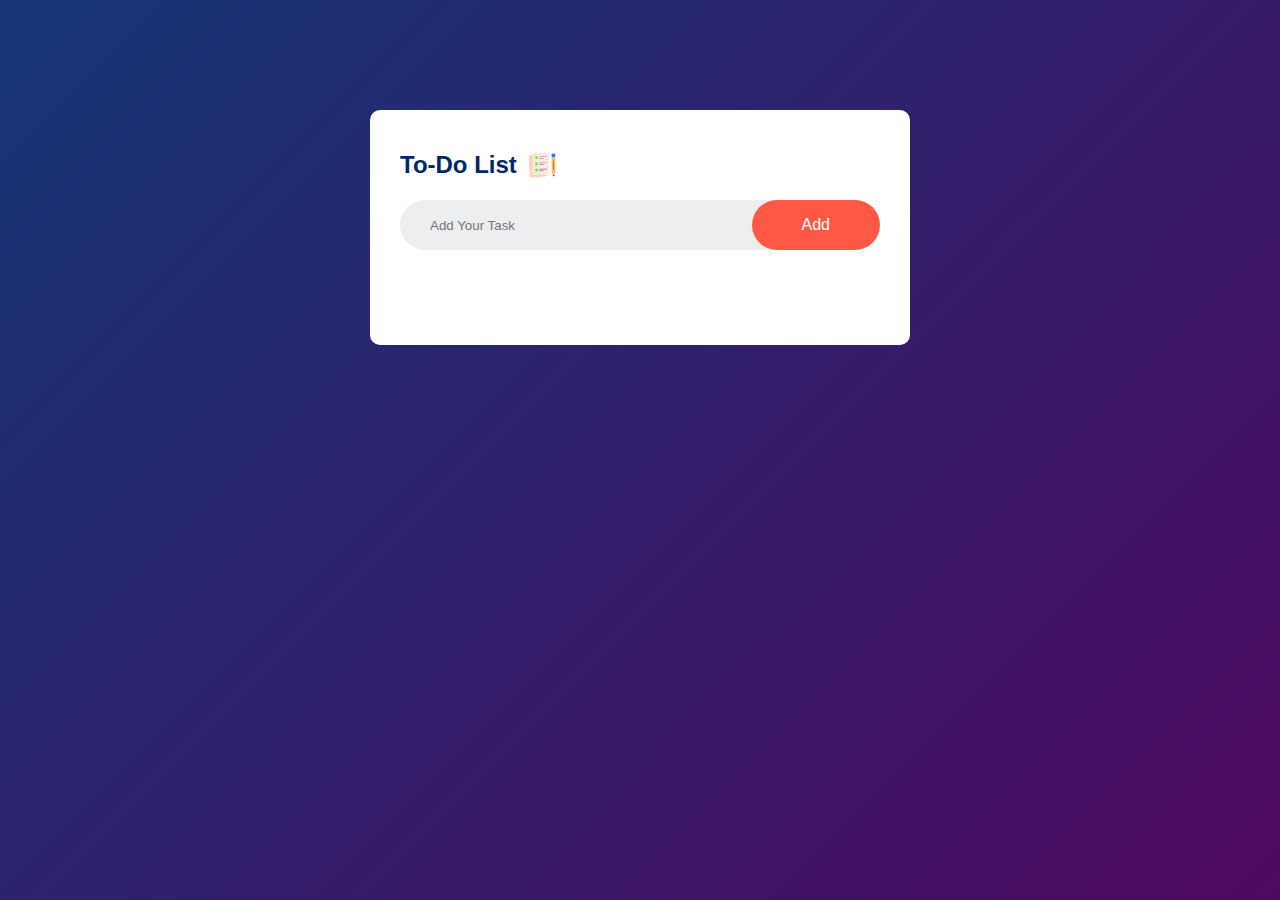
<file: To-Do List/index.html>
<!DOCTYPE html>
<html lang="en">
<head>
    <meta charset="UTF-8">
    <meta name="viewport" content="width=device-width, initial-scale=1.0">
    <title>To-Do List App</title>
    <link rel="stylesheet" href="style.css">
</head>
<body>
  <div class="container">
    <div class="todo-app">
        <h2>To-Do List <img src="images/icon.png"> </h2>
        <div class="row">
            <input type="text" id="input-box" placeholder="Add Your Task">
            <button onclick="addTask()">Add</button>
        </div>
        <ul id="list-container">
            <!-- <li class="checked">Task 1</li>
            <li>Task 2</li>
            <li>Task 3</li> -->

        </ul>
    </div>
  </div>  
  <script src="script.js"></script>
</body>
</html>
</file>
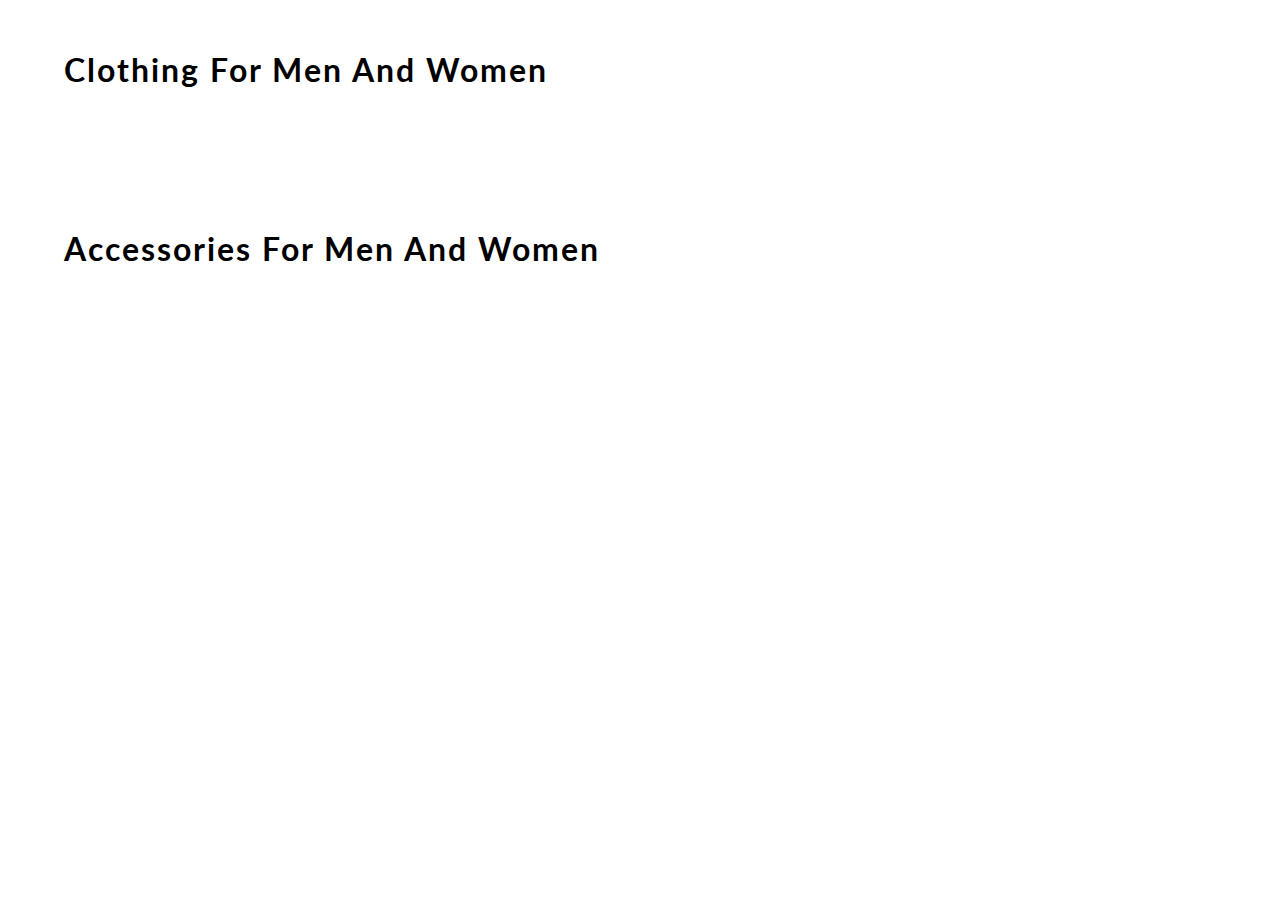
<file: E-CommerceWebsite/content.html>
<!DOCTYPE html>
<html lang="en">
<head>
    <meta charset="UTF-8">
    <meta name="viewport" content="width=device-width, initial-scale=1.0">
    <meta http-equiv="X-UA-Compatible" content="ie=edge">
    <title> CONTENT | E-COMMERCE WEBSITE  </title>
    <link href="https://fonts.googleapis.com/css?family=Lato&display=swap" rel="stylesheet">
    <!-- favicon -->
    <link rel="icon" href="https://yt3.ggpht.com/a/AGF-l78km1YyNXmF0r3-0CycCA0HLA_i6zYn_8NZEg=s900-c-k-c0xffffffff-no-rj-mo" type="image/gif" sizes="16x16">

    <link rel="stylesheet" href="css/content.css">

</head>
<body>
    <div id="mainContainer">

        <h1> clothing for men and women </h1>
        <div id="containerClothing">
            <!-- JS rendered code -->
        </div>

        <h1> accessories for men and women </h1>
        <div id="containerAccessories">
            <!-- JS rendered code -->
        </div>
    </div>
</body>
<script src="content.js"></script>
</html>
</file>
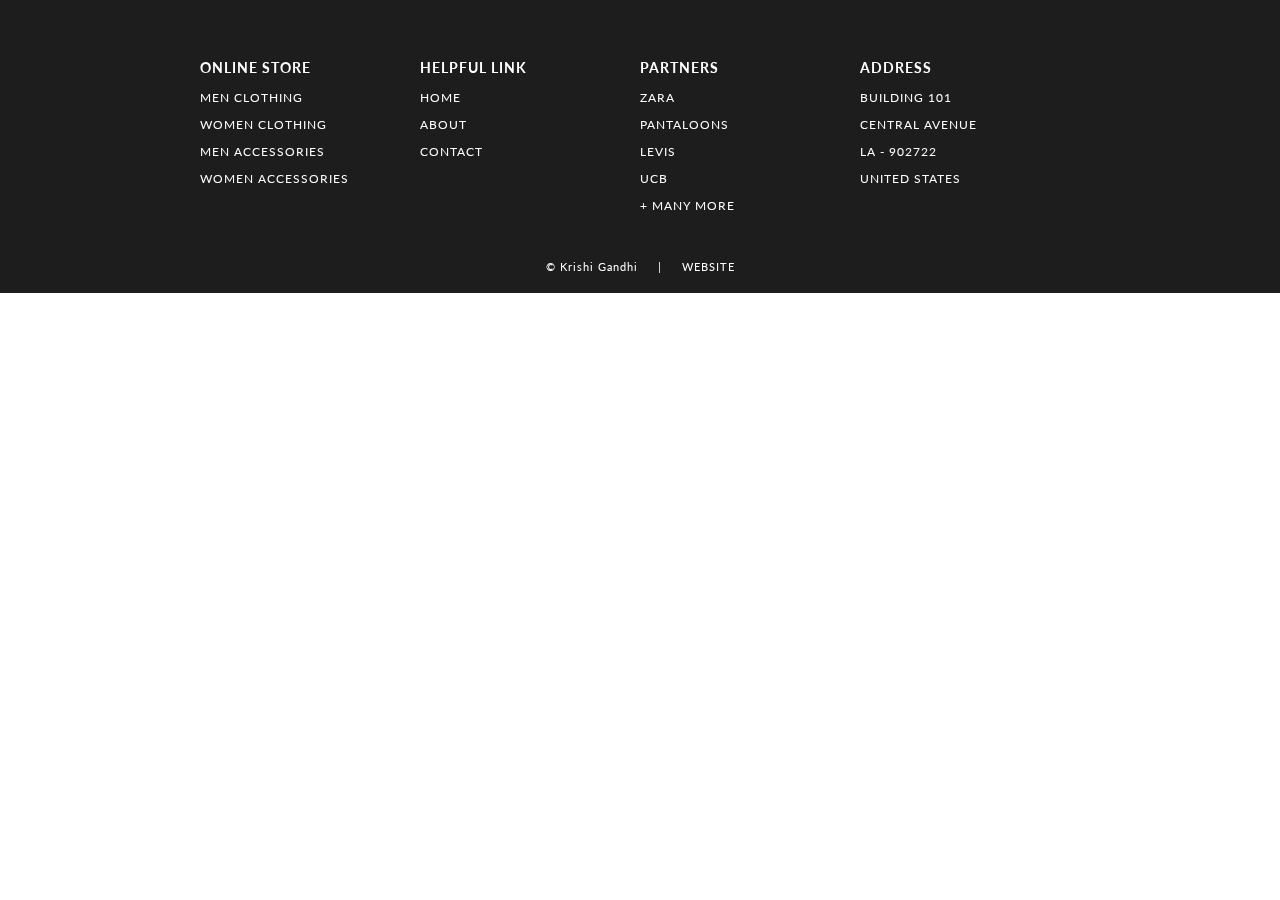
<file: E-CommerceWebsite/footer.html>
<!DOCTYPE html>
<html lang="en">
<head>
    <meta charset="UTF-8">
    <meta name="viewport" content="width=device-width, initial-scale=1.0">
    <meta http-equiv="X-UA-Compatible" content="ie=edge">
    <title> FOOTER | E-COMMERCE WEBSITE  </title>
    <!-- EXTERNAL LINKS -->
    <link href="https://fonts.googleapis.com/css?family=Source+Sans+Pro:300,400" rel="stylesheet">
    <link href="https://fonts.googleapis.com/css?family=Lato&display=swap" rel="stylesheet">
    <link rel="stylesheet" href="css/footer.css">
</head>

<body>
    <footer>
        <section>    
            <div id="containerFooter">
                
                <div id="webFooter">
                    <h3> online store </h3>
                    <p> men clothing </p>
                    <p> women clothing </p>
                    <p> men accessories </p>
                    <p> women accessories </p>
                </div>
                <div id="webFooter">
                    <h3> helpful link </h3>
                    <p> home </p>
                    <p> about </p>
                    <p> contact </p>
                </div>
                <div id="webFooter">
                    <h3> partners </h3>
                    <p> zara </p>
                    <p> pantaloons </p>
                    <p> levis </p>
                    <p> ucb </p>
                    <p> + many more </p>
                </div>
                <div id="webFooter">
                    <h3> address </h3>
                    <p> building 101 </p>
                    <p> central avenue </p>
                    <p> la - 902722 </p>
                    <p> united states </p>
                </div>
            </div>
            <div id="credit"><a href=""> © Krishi Gandhi </a> &nbsp&nbsp&nbsp | &nbsp&nbsp&nbsp <a href="https://www.edyoda.com/" target="_blank"> WEBSITE </a></div>
        </section>

    </footer>

</body>
</html>
</file>
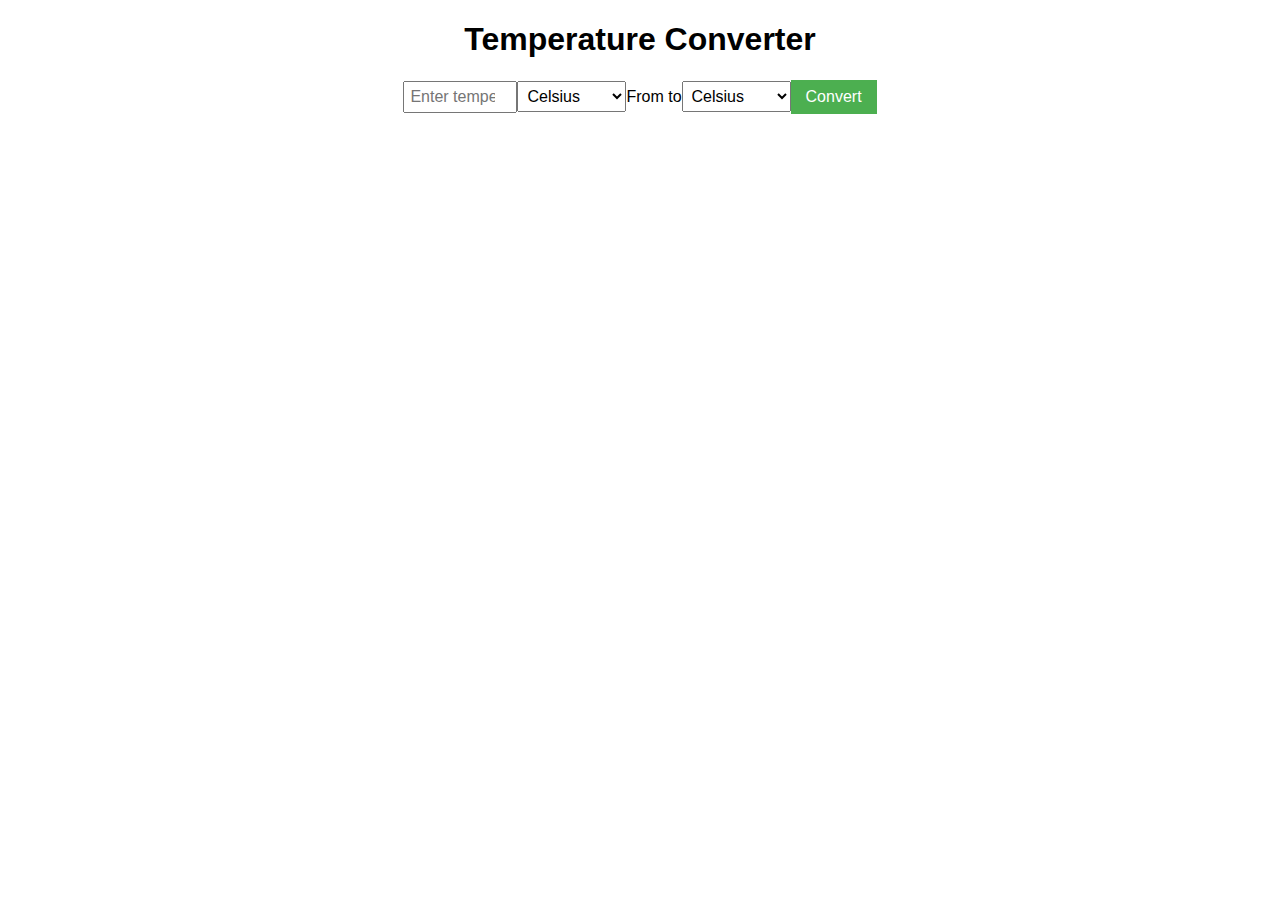
<file: Temperature Converter/calculator.html>
<!DOCTYPE html>
<html>

<head>
    <title>Temperature Converter</title>
    <style>
        /* Styling for the body and container */
        body {
            font-family: Arial, sans-serif;
            margin: 20px;
        }

        h1 {
            text-align: center;
        }

        div {
            display: flex;
            flex-direction: row;
            align-items: center;
            margin-bottom: 10px;
            justify-content: center;
        }

        /* Styling for input, select, and button */
        input[type="number"] {
            padding: 5px;
            width: 100px;
            font-size: 16px;
        }

        select {
            padding: 5px;
            font-size: 16px;
        }

        button {
            padding: 8px 15px;
            font-size: 16px;
            background-color: #4CAF50;
            color: white;
            border: none;
            cursor: pointer;
            transition: background-color 0.3s ease;
        }

        button:hover {
            background-color: #45a049;
        }

        /* Styling for the result display area */
        #result {
            font-size: 18px;
            font-weight: bold;
        }
    </style>
</head>

<body>
    <script>
        function convertTemperature() {
            const temperatureInput = parseFloat(document.getElementById("temperatureInput").value);
            const fromUnitSelect = document.getElementById("fromUnitSelect").value;
            const toUnitSelect = document.getElementById("toUnitSelect").value;
            let convertedTemperature = 0;
            let unitLabel = "";

            if (fromUnitSelect === toUnitSelect) {
                alert("Please select different units to convert!");
                return;
            }

            if (fromUnitSelect === "celsius" && toUnitSelect === "fahrenheit") {
                convertedTemperature = (temperatureInput * 9 / 5) + 32;
                unitLabel = "Fahrenheit";
            } else if (fromUnitSelect === "fahrenheit" && toUnitSelect === "celsius") {
                convertedTemperature = (temperatureInput - 32) * (5 / 9);
                unitLabel = "Celsius";
            }

            document.getElementById("result").innerText = `Converted temperature: ${convertedTemperature.toFixed(2)} ${unitLabel}`;
        }
    </script>
    <h1>Temperature Converter</h1>
    <div>
        <input type="number" id="temperatureInput" placeholder="Enter temperature">
        <select id="fromUnitSelect">
            <option value="celsius">Celsius</option>
            <option value="fahrenheit">Fahrenheit</option>
        </select>
        From to
        <select id="toUnitSelect">
            <option value="celsius">Celsius</option>
            <option value="fahrenheit">Fahrenheit</option>
        </select>
        <button onclick="convertTemperature()">Convert</button>
    </div>
    <div>
        <p id="result"></p>
    </div>

</body>

</html>
</file>
<file: To-Do List/style.css>
*{
    margin: 0;
    padding: 0;
    font-family: 'Poppins', sans-serif;
    box-sizing: border-box;
}
.container{
    width: 100%;
    min-height: 100vh;
    background:linear-gradient(135deg,#153677,#4e085f);
    padding:10px;
}
.todo-app{
    width: 100%;
    max-width: 540px;
    background: #fff;
    margin: 100px auto 20px;
    padding: 40px 30px 70px;
    border-radius: 10px; 
}
.todo-app h2{
    color:#002765;
    display:flex;
    align-items:center;
    margin-bottom: 20px;
}
.todo-app h2 img{
    width: 30px;
    margin-left: 10px;
}
.row{
    display: flex;
    align-items: center;
    justify-content: space-between;
    background: #edeef0;
    border-radius: 30px;
    padding-left: 20px;
    margin-bottom: 25px;
}
input{
    flex: 1;
    border: none;
    outline:none;
    background: transparent;
    padding: 10px;
    font-weight: 14px;
}
button{
    border: none;
    outline: none;
    padding: 16px 50px;
    background: #ff5945;
    color:#fff;
    font-size: 16px;
    cursor: pointer;
    border-radius: 40px;
}
ul li{
    list-style: none;
    font-size: 17px;
    padding: 12px 8px 12px 50px;
    user-select: none;
    cursor:pointer;
    position: relative;
}
ul li::before{
    content: '';
    position: absolute;
    height: 28px;
    width: 28px;
    border-radius: 50%;
    background-image: url(images/unchecked.png);
    background-size: cover;
    background-position: center;
    top: 12px;
    left:8px;
}
ul li.checked{
    color: #555;
    text-decoration: line-through;
}
ul li.checked::before{
    background-image: url(images/checked.png);
}
ul li span{
    position:absolute;
    right: 0;
    top:0;
    width: 40px;
    height: 40px;
    font-size: 22px;
    color: #555;
    line-height: 40px;
    text-align: center;
    border-radius: 50%;
}
ul li span:hover{
    background: #edeef0;

}
</file>
<file: E-CommerceWebsite/css/content.css>
body
{
    margin: 0;
    font-family: 'Lato', sans-serif;
}
h1
{
    width: 90%;
    margin: auto;
    padding: 50px 0;
    letter-spacing: 2px;
    font-weight: 700;
    text-transform: capitalize;
}
#containerClothing, #containerAccessories
{
    display: grid;
    grid-gap: 70px 20px;
    grid-template-columns: repeat(5, 1fr);
    width: 90%;
    margin: auto;
    padding-bottom: 40px;
}
#box 
{
    width: 100%;
    background-color: white;
    align-content: center;
    border-radius: 10px;
    box-shadow: 1px 2px 6px 2px rgb(219, 219, 219);
}
#box:hover
{
    box-shadow: 1px 6px 3px 0 rgb(185, 185, 185);
}
#containerClothing img
{
    width: 100%;
    border-top-left-radius: 10px;
    border-top-right-radius: 10px;
}
#containerAccessories img
{
    width: 100%;
    border-top-left-radius: 10px;
    border-top-right-radius: 10px;
}
#details
{
    padding: 0 15px;
    text-transform: capitalize;
}
#box a 
{
    text-decoration: none;
    color: rgb(29, 29, 29);
}
h3
{
    font-size: 16px;
}
h4
{
    font-weight: 100;
}
h2
{
    color: rgb(3, 94, 94);
}

/* ----------------------------- MEDIA QUERY --------------------------- */

@media(max-width: 1070px)
{
    h1
    {
        font-size: 25px;
    }
    #containerClothing, #containerAccessories
    {
        width: 95%;
        grid-gap: 10px;
    }
}
@media(max-width: 850px)
{
    h1 
    {
        width: 80%;
    }
    #containerClothing, #containerAccessories
    {
        display: grid;
        grid-gap: 70px 20px;
        grid-template-columns: repeat(3, 1fr);
        width: 80%;
    }    
}
@media(max-width: 650px)
{
    h1
    {
        font-size: 20px;
    }
    h1 
    {
        width: 90%;
    }
    #containerClothing, #containerAccessories
    {
        width: 90%;
    }
}
@media(max-width: 600px)
{
    h1 
    {
        width: 70%;
    }
    #containerClothing, #containerAccessories
    {
        width: 70%;
    }
}
@media(max-width: 505px)
{
    h1 
    {
        width: 80%;
    }
    #containerClothing, #containerAccessories
    {
        width: 80%;
        grid-template-columns: repeat(2, 1fr);
    }
}
</file>
<file: E-CommerceWebsite/css/footer.css>
body
{
    margin: 0;
    font-family: 'Lato', sans-serif;
}

#containerFooter
{
    width: 100%;
    background-color: rgb(29, 29, 29);
    color: white;
    letter-spacing: 1px;
    display: grid;
    grid-template-columns: repeat(4, 1fr);
    text-transform: uppercase;
    font-size: 15px;
    padding: 15px 300px;
    box-sizing: border-box;
}
#containerFooter h3:hover, #containerFooter p:hover
{
    color: lightslategray;
    cursor: pointer;
}
#webFooter
{
    padding-top: 30px;
    font-size: 12px;
}
#credit 
{
    width: 100%;
    margin: auto;
    padding: 20px 0;
    text-align: center;
    background-color: rgb(29, 29, 29);
    color: white;
    font-size: 11px;
    letter-spacing: 1px;
}

#credit a
{
    color: white;
    text-decoration: none;
    position: relative;
}
#credit a::after
{
content: "";
background: white;
mix-blend-mode: exclusion;
width: calc(100% + 18px);
height: 0;
position: absolute;
bottom: -4px;
left: -10px;
transition: all .3s cubic-bezier(0.445, 0.05, 0.55, 0.95);
}
#credit a:hover::after
{
    height: calc(100% + 8px)
}

/* ----------------------------- MEDIA QUERY --------------------------- */

@media(max-width: 1350px)
{
    #containerFooter
    {
        padding: 15px 200px;
    }
}
@media(max-width: 1166px)
{
    #containerFooter
    {
        padding: 15px 100px;
    }
}
@media(max-width: 950px)
{
    #containerFooter
    {
        padding: 15px 50px;
    }
}
@media(max-width: 850px)
{
    #containerFooter
    {
        font-size: 13px;
    }
    #webFooter
    {
        font-size: 10px;
    }
}
@media(max-width: 750px)
{
    #containerFooter
    {
        display: grid;
        grid-template-columns: 1fr 1fr;
        padding: 15px 100px;
    }
    #webFooter
    {
        padding: 15px 20px;
    }
}
@media(max-width: 540px)
{
    #containerFooter
    {
        padding: 0 25px;
    }
}
</file>
